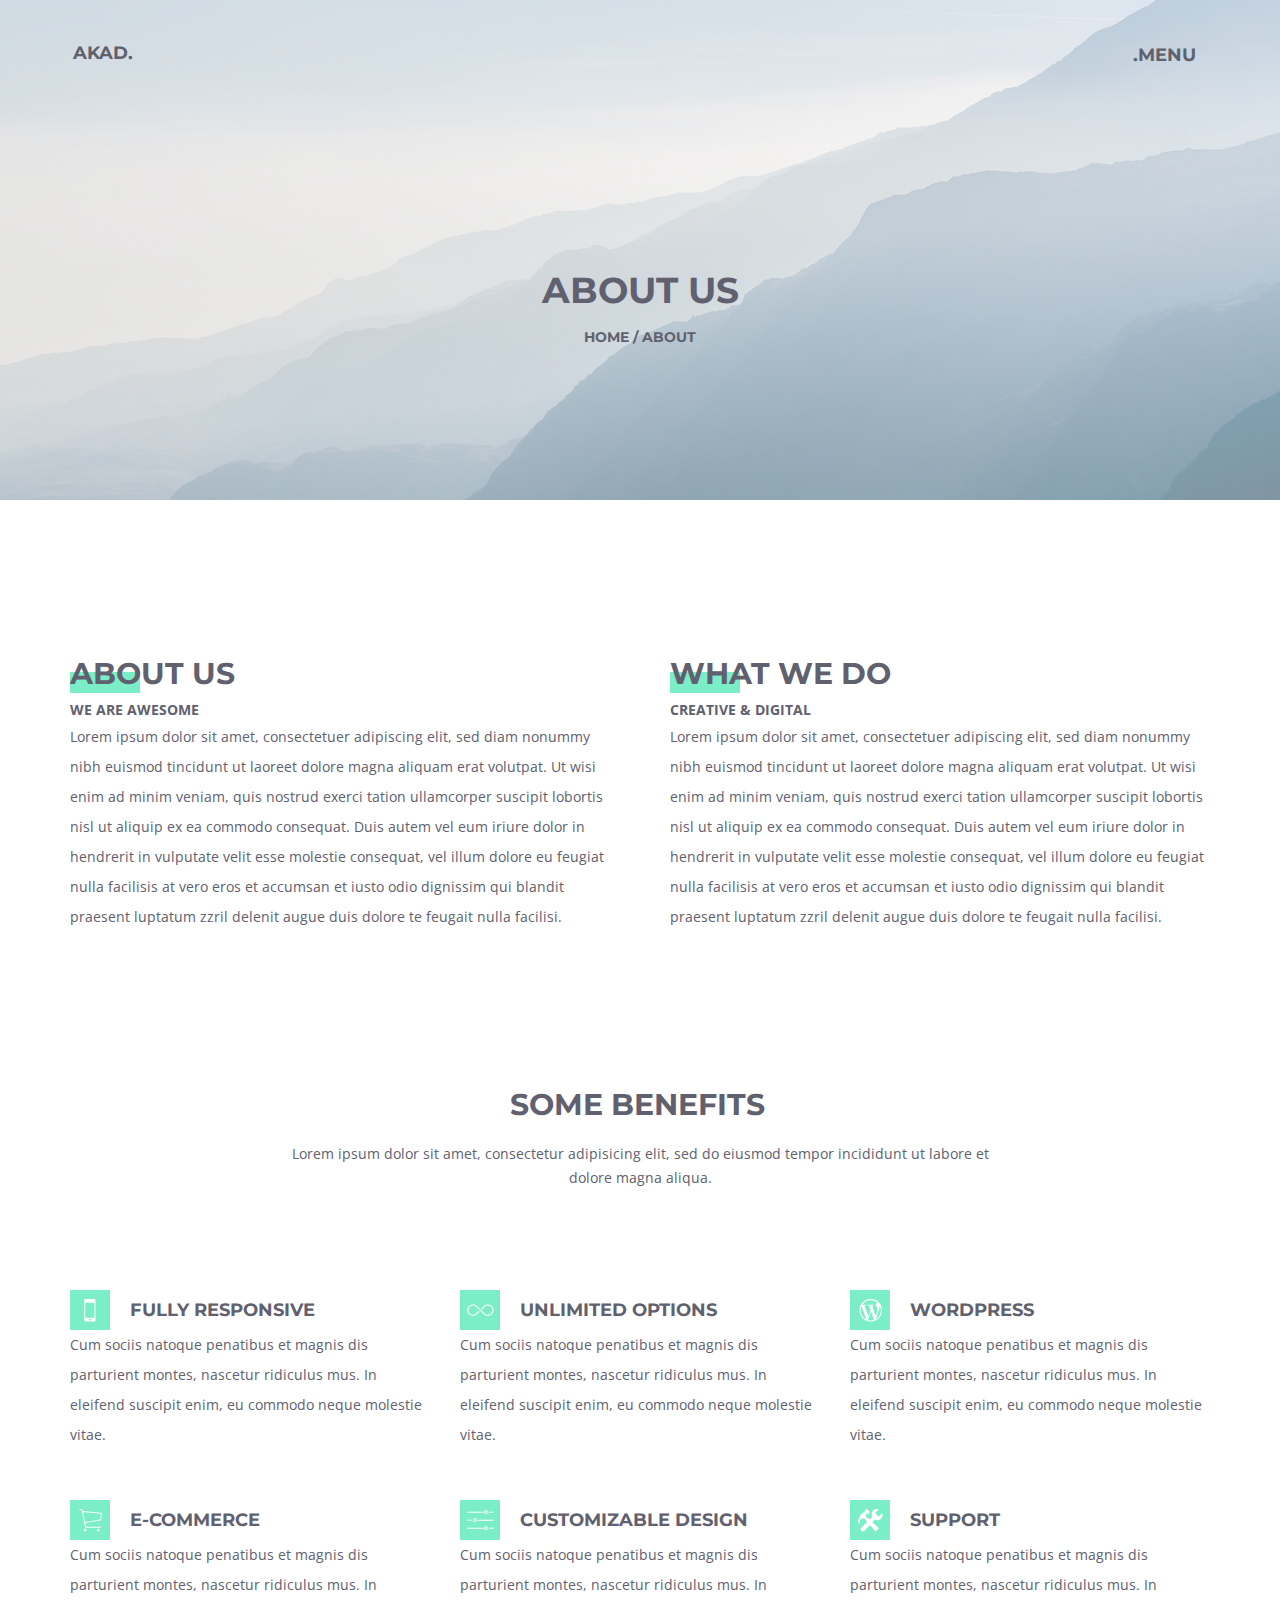
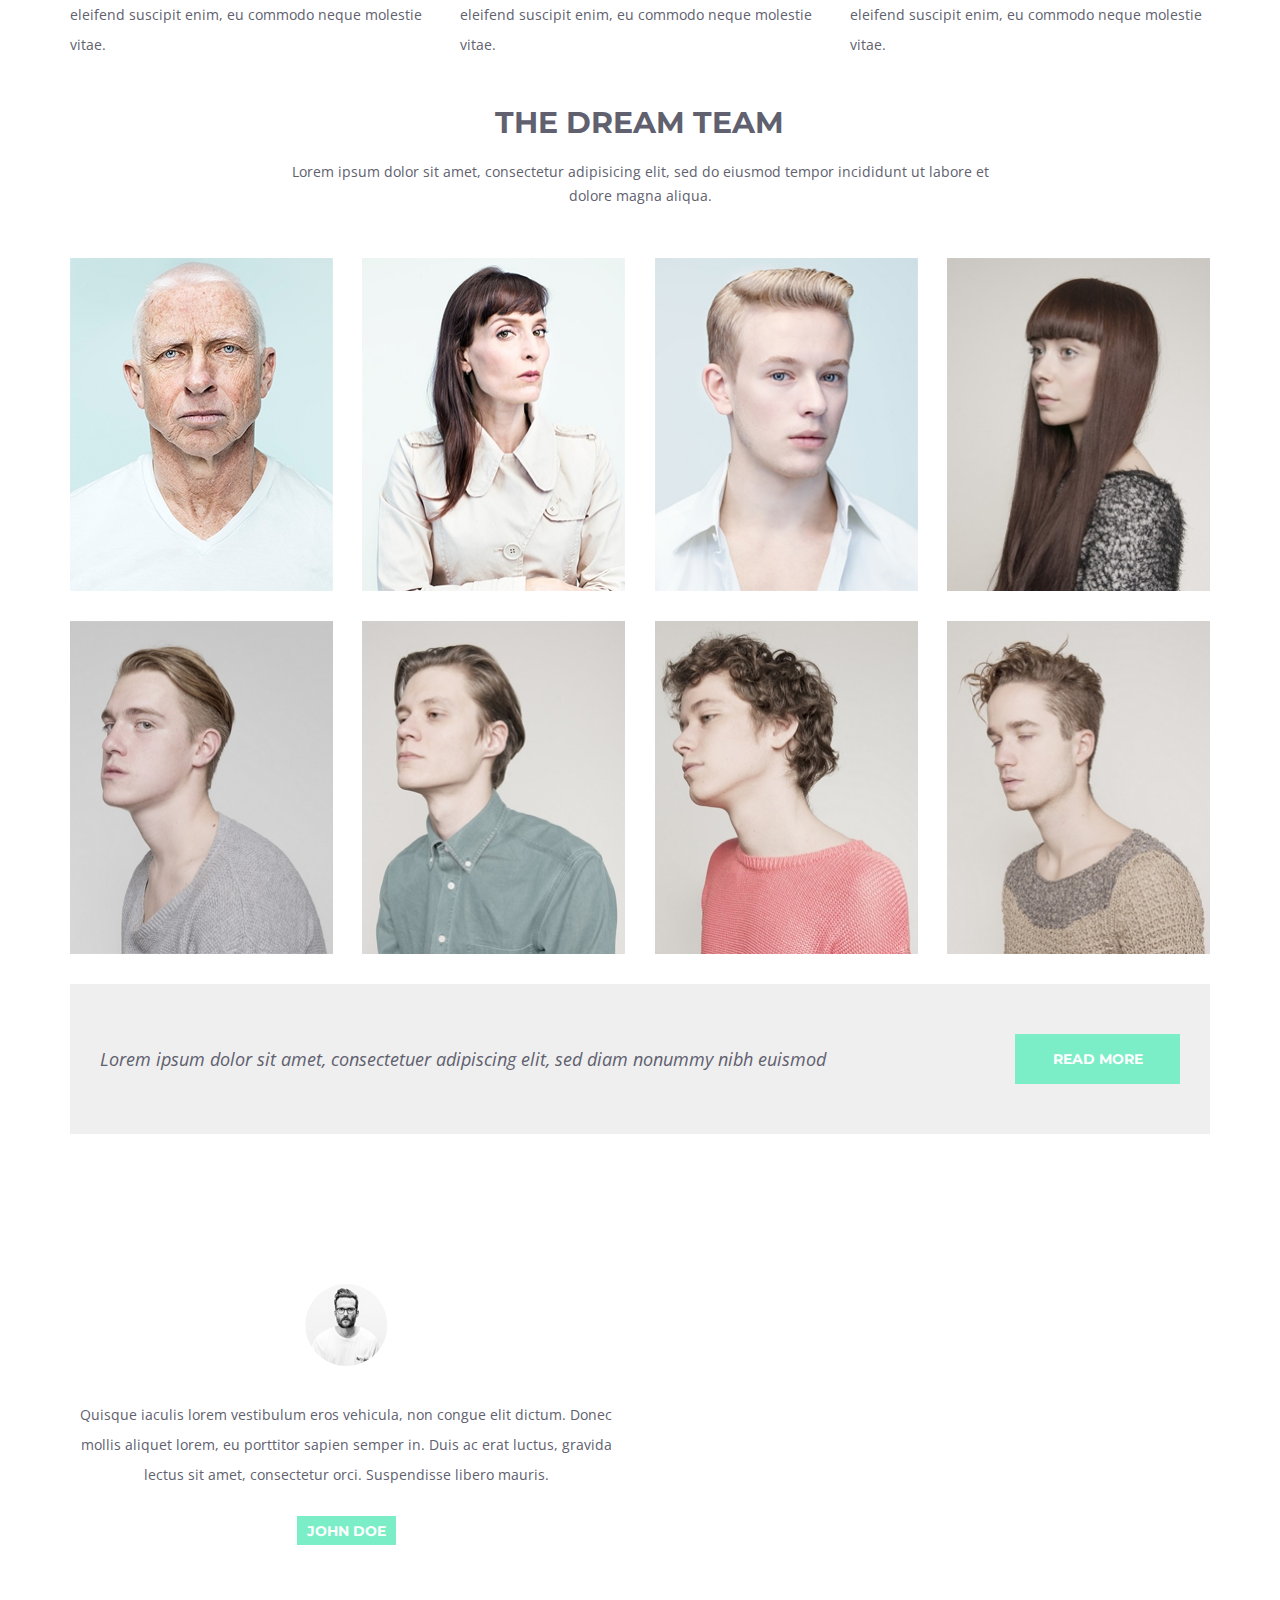
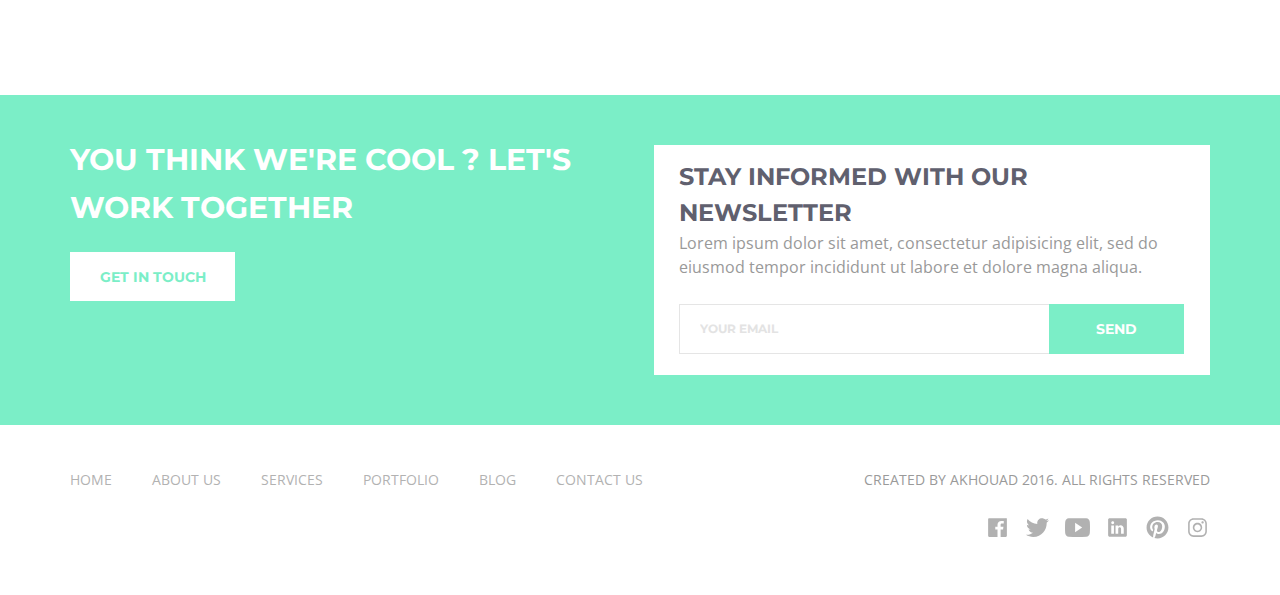
<file: about.html>
<!DOCTYPE html>
<html lang="en">
<head>
    <meta charset="UTF-8">
    <link rel="stylesheet" href="css/animate.css">
    <link rel="stylesheet" href="css/normalize.css">
    <link rel="stylesheet" href="css/about.css">
    <link href="https://fonts.googleapis.com/css?family=Montserrat:400,700&display=swap&subset=cyrillic" rel="stylesheet">
    <link href="https://fonts.googleapis.com/css?family=Open+Sans:400,700&display=swap&subset=cyrillic" rel="stylesheet">
    <meta name="viewport" content="width=device-width", initial-scale="1.0">
    <title>About Us</title>
</head>
<body>
<div class="header">
    <div class="container">
        <div class="menu">
            <p>akad.</p>
            <div class="dropdown">
                <button onclick="myFunction()" class="dropbtn">.Menu</button>
                <div id="myDropdown" class="dropdown-content">
                    <a href="index.html">Home</a>
                    <a href="about.html">About us</a>
                    <a href="services.html">Services</a>
                    <a href="blog.html">Blog</a>
                    <a href="contact.html">Contact</a>
                </div>
            </div>
        </div>
        <h1>about us</h1>
        <p><span><a href="index.html">home</a></span> / <span><a href="about.html">about</a></span></p>
    </div>
</div>
<div class="section_1">
    <div class="container">
        <div class="texts">
            <div class="texts_card">
                <h2>about us</h2>
                <h3>We are awesome</h3>
                <p>Lorem ipsum dolor sit amet, consectetuer adipiscing elit, sed diam nonummy nibh euismod tincidunt ut laoreet dolore magna aliquam erat volutpat. Ut wisi enim ad minim veniam, quis nostrud exerci tation ullamcorper suscipit lobortis nisl ut aliquip ex ea commodo consequat. Duis autem vel eum iriure dolor in hendrerit in vulputate velit esse molestie consequat, vel illum dolore eu feugiat nulla facilisis at vero eros et accumsan et iusto odio dignissim qui blandit praesent luptatum zzril delenit augue duis dolore te feugait nulla facilisi.</p>
            </div>
            <div class="texts_card">
                <h2>What We Do</h2>
                <h3>Creative & Digital</h3>
                <p>Lorem ipsum dolor sit amet, consectetuer adipiscing elit, sed diam nonummy nibh euismod tincidunt ut laoreet dolore magna aliquam erat volutpat. Ut wisi enim ad minim veniam, quis nostrud exerci tation ullamcorper suscipit lobortis nisl ut aliquip ex ea commodo consequat. Duis autem vel eum iriure dolor in hendrerit in vulputate velit esse molestie consequat, vel illum dolore eu feugiat nulla facilisis at vero eros et accumsan et iusto odio dignissim qui blandit praesent luptatum zzril delenit augue duis dolore te feugait nulla facilisi.</p>
            </div>
        </div>
        <div class="benefits">
            <h2>some benefits</h2>
            <p>Lorem ipsum dolor sit amet, consectetur adipisicing elit, sed do eiusmod tempor incididunt ut labore et dolore magna aliqua.</p>
            <div class="benefits_block">
                <div class="benefits_card">
                    <div>
                        <div><img src="img/img_24.webp" alt=""></div>
                        <p>FULLY RESPONSIVE</p>
                    </div>
                    <p>Cum sociis natoque penatibus et magnis dis parturient montes, nascetur ridiculus mus. In eleifend suscipit enim, eu commodo neque molestie vitae.</p>
                </div>
                <div class="benefits_card">
                    <div>
                        <div><img src="img/img_25.webp" alt=""></div>
                        <p>UNLIMITED OPTIONS</p>
                    </div>
                    <p>Cum sociis natoque penatibus et magnis dis parturient montes, nascetur ridiculus mus. In eleifend suscipit enim, eu commodo neque molestie vitae.</p>
                </div>
                <div class="benefits_card">
                    <div>
                        <div><img src="img/img_26.webp" alt=""></div>
                        <p>WORDPRESS</p>
                    </div>
                    <p>Cum sociis natoque penatibus et magnis dis parturient montes, nascetur ridiculus mus. In eleifend suscipit enim, eu commodo neque molestie vitae.</p>
                </div>
                <div class="benefits_card">
                    <div>
                        <div><img src="img/img_27.webp" alt=""></div>
                        <p>e-commerce</p>
                    </div>
                    <p>Cum sociis natoque penatibus et magnis dis parturient montes, nascetur ridiculus mus. In eleifend suscipit enim, eu commodo neque molestie vitae.</p>
                </div>
                <div class="benefits_card">
                    <div>
                        <div><img src="img/img_28.webp" alt=""></div>
                        <p>CUSTOMIZABLE DESIGN</p>
                    </div>
                    <p>Cum sociis natoque penatibus et magnis dis parturient montes, nascetur ridiculus mus. In eleifend suscipit enim, eu commodo neque molestie vitae.</p>
                </div>
                <div class="benefits_card">
                    <div>
                        <div><img src="img/img_29.webp" alt=""></div>
                        <p>SUPPORT</p>
                    </div>
                    <p>Cum sociis natoque penatibus et magnis dis parturient montes, nascetur ridiculus mus. In eleifend suscipit enim, eu commodo neque molestie vitae.</p>
                </div>
            </div>
        </div>
        <div class="dream_team">
            <h2>THE DREAM TEAM</h2>
            <p>Lorem ipsum dolor sit amet, consectetur adipisicing elit, sed do eiusmod tempor incididunt ut labore et dolore magna aliqua.</p>
            <div class="dream_team_gallery">
                <div class="dream_team_gallery_card">
                    <img src="img/img_30.jpg" alt="">
                    <div class="dream_team_gallery_card_text">
                        <p><a href="#" target="_blank">Richard</a></p>
                        <p>ceo / developer</p>
                    </div>
                </div>
                <div class="dream_team_gallery_card">
                    <img src="img/img_31.jpg" alt="">
                    <div class="dream_team_gallery_card_text">
                        <p><a href="#" target="_blank">Paula</a></p>
                        <p>ceo / developer</p>

                    </div>
                </div>
                <div class="dream_team_gallery_card">
                    <img src="img/img_32.jpg" alt="">
                    <div class="dream_team_gallery_card_text">
                        <p><a href="#" target="_blank">Sebastian</a></p>
                        <p>ceo / developer</p>

                    </div>
                </div>
                <div class="dream_team_gallery_card">
                    <img src="img/img_33.jpg" alt="">
                    <div class="dream_team_gallery_card_text">
                        <p><a href="#" target="_blank">Lorel</a></p>
                                                <p>ceo / developer</p>

                    </div>
                </div>
                <div class="dream_team_gallery_card">
                    <img src="img/img_34.jpg" alt="">
                    <div class="dream_team_gallery_card_text">
                        <p><a href="#" target="_blank">Peter</a></p>
                        <p>ceo / developer</p>

                    </div>
                </div>
                <div class="dream_team_gallery_card">
                    <img src="img/img_35.jpg" alt="">
                    <div class="dream_team_gallery_card_text">
                        <p><a href="#" target="_blank">Mikel</a></p>
                        <p>ceo / developer</p>

                    </div>
                </div>
                <div class="dream_team_gallery_card">
                    <img src="img/img_36.jpg" alt="">
                    <div class="dream_team_gallery_card_text">
                        <p><a href="#" target="_blank">John</a></p>
                        <p>ceo / developer</p>

                    </div>
                </div>
                <div class="dream_team_gallery_card">
                    <img src="img/img_37.jpg" alt="">
                    <div class="dream_team_gallery_card_text">
                        <p><a href="#" target="_blank">Chris</a></p>
                        <p>ceo / developer</p>

                    </div>
                </div>
            </div>
        </div>
        <div class="bar">
            <p>Lorem ipsum dolor sit amet, consectetuer adipiscing elit, sed diam nonummy nibh euismod</p>
            <div>
                <p><a href="#">read more</a></p>
            </div>
        </div>
        <div class="clients">
            <div class="testimonials">
                <div><img src="img/img_38.jpg" alt=""></div>
                <p>Quisque iaculis lorem vestibulum eros vehicula, non congue elit dictum. Donec mollis aliquet lorem, eu porttitor sapien semper in. Duis ac erat luctus, gravida lectus sit amet, consectetur orci. Suspendisse libero mauris.</p>
                <div>
                    <p>john doe</p>
                </div>
            </div>
            <div class="clients_block">
                <div class="wow animated fadeInRight delay-1s"><img src="img/img_39.webp" alt=""></div>
                <div class="wow animated fadeInRight delay-1_5s"><img src="img/img_40.webp" alt=""></div>
                <div class="wow animated fadeInRight delay-2s"><img src="img/img_41.webp" alt=""></div>
                <div class="wow animated fadeInRight delay-2_5s"><img src="img/img_42.webp" alt=""></div>
                <div class="wow animated fadeInRight delay-3s"><img src="img/img_43.webp" alt=""></div>
                <div class="wow animated fadeInRight delay-3_5s"><img src="img/img_44.webp" alt=""></div>
            </div>
        </div>
    </div>
</div>
<div class="section_4">
    <div class="container">
        <div>
            <div>
                <p>you think we're cool ? let's work together</p>
                <div>
                    <p><a href="contact.html">get in touch</a></p>
                </div>
            </div>
            <div>
                <p>STAY INFORMED WITH OUR NEWSLETTER</p>
                <p>Lorem ipsum dolor sit amet, consectetur adipisicing elit, sed do eiusmod tempor incididunt ut labore et dolore magna aliqua.</p>
                <div class="form">
                    <form method="post" action='http://fe.it-academy.by/TestForm.php'>
                         <input type="email" name="email" placeholder="Your Email">
                         <input type="submit" value="send" id="send_email">
                    </form>
                    <div>
                        <p><label for="send_email">send</label></p>
                    </div>
                </div>
            </div>

        </div>
    </div>
</div>
<div class="footer">
    <div class="container">
        <div>
            <div class="nav">
                <ul>
                    <li> <a href="index.html">home</a></li>
                    <li> <a href="about.html">about us</a></li>
                    <li> <a href="services.html">services</a></li>
                    <li> <a href="index.html#portfolio">portfolio</a></li>
                    <li> <a href="blog.html">blog</a></li>
                    <li> <a href="contact.html">contact us</a></li>
                </ul>
            </div>
            <p>Created by akhouad 2016. All Rights Reserved</p>
        </div>
        <div class="social">
            <ul>
                <li> <a href="https://www.facebook.com/" target="_blank" > <img src="img/img_17.svg" alt=""> </a> </li>
                <li> <a href="https://twitter.com/" target="_blank"> <img src="img/img_18.svg" alt=""> </a> </li>
                <li> <a href="https://www.youtube.com/" target="_blank"> <img src="img/img_19.svg" alt=""> </a></li>
                <li> <a href="https://www.linkedin.com/" target="_blank"> <img src="img/img_20.svg" alt=""> </a> </li>
                <li> <a href="https://www.pinterest.com/" target="_blank"> <img src="img/img_21.svg" alt=""> </a> </li>
                <li> <a href="https://www.instagram.com/" target="_blank"> <img src="img/img_22.svg" alt=""> </a> </li>
            </ul>
        </div>
    </div>
</div>

<script src="js/wow.min.js"></script>
<script>
    new WOW().init();
</script>
<script>
    function myFunction() {
        document.getElementById("myDropdown").classList.toggle("show");
    }
    window.onclick = function(event) {
        if (!event.target.matches('.dropbtn')) {

            var dropdowns = document.getElementsByClassName("dropdown-content");
            var i;
            for (i = 0; i < dropdowns.length; i++) {
                var openDropdown = dropdowns[i];
                if (openDropdown.classList.contains('show')) {
                    openDropdown.classList.remove('show');
                }
            }
        }
    }
</script>
</body>
</html>
</file>
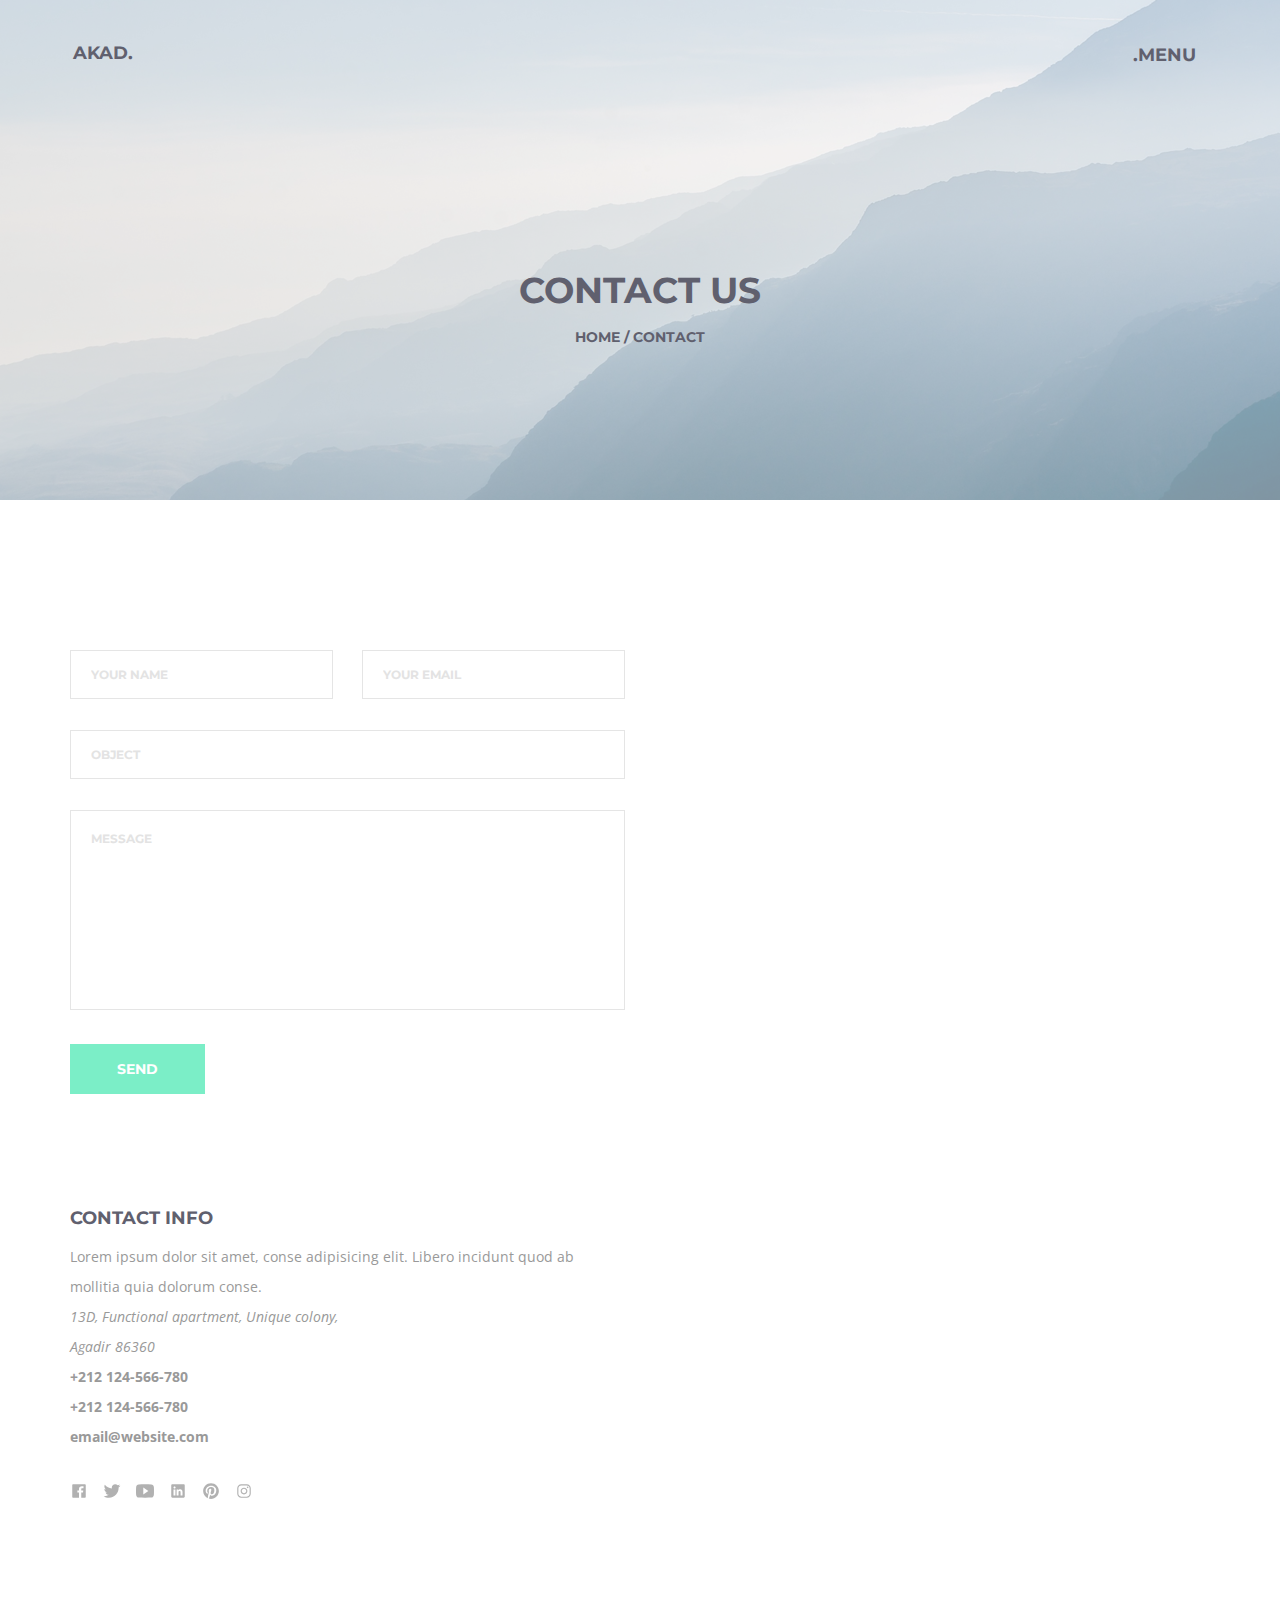
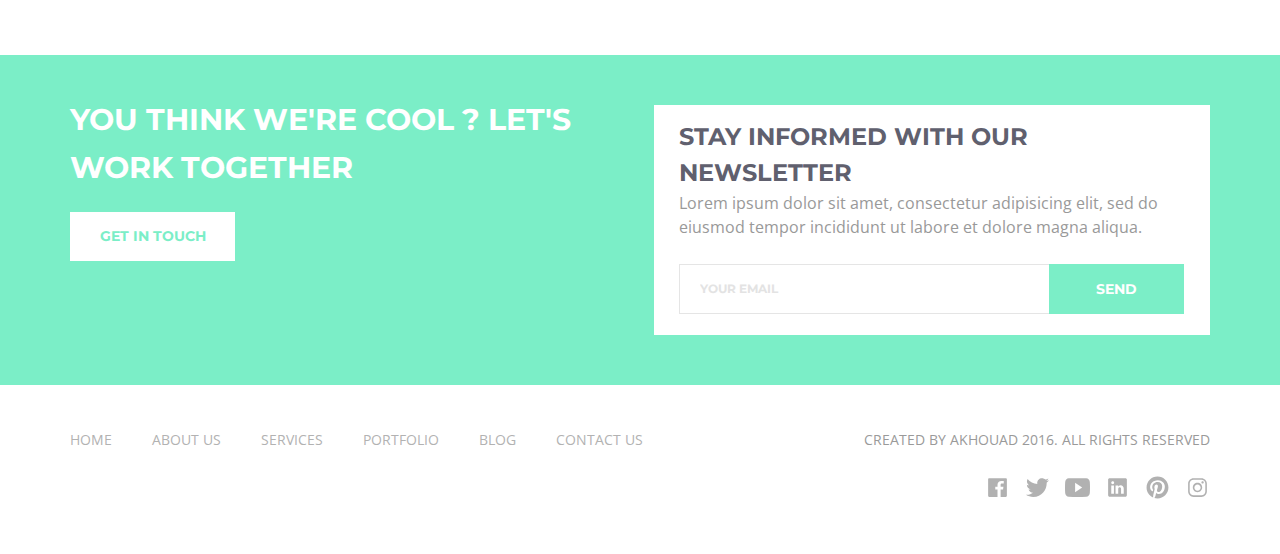
<file: contact.html>
<!DOCTYPE html>
<html lang="en">
<head>
    <meta charset="UTF-8">
    <link rel="stylesheet" href="css/normalize.css">
    <link rel="stylesheet" href="css/contact.css">
    <link href="https://fonts.googleapis.com/css?family=Montserrat:400,700&display=swap&subset=cyrillic" rel="stylesheet">
    <link href="https://fonts.googleapis.com/css?family=Open+Sans:400,700&display=swap&subset=cyrillic" rel="stylesheet">
    <meta name="viewport" content="width=device-width", initial-scale="1.0">
    <title>Contact Us</title>
</head>
<body>
    <div class="header">
        <div class="container">
            <div class="menu">
                <p>akad.</p>
                <div class="dropdown">
                    <button onclick="myFunction()" class="dropbtn">.Menu</button>
                    <div id="myDropdown" class="dropdown-content">
                        <a href="index.html">Home</a>
                        <a href="about.html">About us</a>
                        <a href="services.html">Services</a>
                        <a href="blog.html">Blog</a>
                        <a href="contact.html">Contact</a>
                    </div>
                </div>
            </div>
            <h1>contact us</h1>
            <p><span><a href="index.html">home</a></span> / <span><a href="contact.html">contact</a></span></p>
        </div>
    </div>

<div class="contact">
    <div class="container">
        <div>
            <div>
                <div class="contact_form">
                    <form action='http://fe.it-academy.by/TestForm.php'>
                        <input type="text" name="your_name" placeholder="your name">
                        <input type="email" name="email" placeholder="your email">
                        <input type="text" name="object" placeholder="object">
                        <textarea name="message" id="" cols="30" rows="10" placeholder="message"></textarea>
                        <input type="submit" value="send_contact" id="send_contact" >
                    </form>
                    <div>
                        <p><label for="send_contact">send</label></p>
                    </div>
                </div>
                <div class="contact_info">
                    <h2>contact info</h2>
                    <p>Lorem ipsum dolor sit amet, conse adipisicing elit. Libero incidunt quod ab mollitia quia dolorum conse.</p>
                    <address>
                        13D, Functional apartment, Unique colony, <br>
                        Agadir 86360 <br>
                        <a href="tel:+212 124-566-780">+212 124-566-780</a> <br>
                        <a href="tel:+212 124-566-780">+212 124-566-780</a> <br>
                        <a href="mailto:email@website.com">email@website.com</a>
                    </address>
                    <div class="social">
                        <ul>
                            <li> <a href="https://www.facebook.com/" target="_blank" > <img src="img/img_17.svg" alt=""> </a> </li>
                            <li> <a href="https://twitter.com/" target="_blank"> <img src="img/img_18.svg" alt=""> </a> </li>
                            <li> <a href="https://www.youtube.com" target="_blank"> <img src="img/img_19.svg" alt=""> </a></li>
                            <li> <a href="https://www.linkedin.com/" target="_blank"> <img src="img/img_20.svg" alt=""> </a> </li>
                            <li> <a href="https://www.pinterest.com/" target="_blank"> <img src="img/img_21.svg" alt=""> </a> </li>
                            <li> <a href="https://www.instagram.com/" target="_blank"> <img src="img/img_22.svg" alt=""> </a> </li>
                        </ul>
                    </div>
                </div>
            </div>
            <div class="contact_map">
                <iframe src="https://www.google.com/maps/embed?pb=!1m18!1m12!1m3!1d2350.2723201686417!2d27.520546415957256!3d53.90913664010734!2m3!1f0!2f0!3f0!3m2!1i1024!2i768!4f13.1!3m3!1m2!1s0x46dbc55f35bf3dad%3A0xaabda25bdeeb761f!2z0YPQuy4g0KHQutGA0YvQs9Cw0L3QvtCy0LAgMTQsINCc0LjQvdGB0Lo!5e0!3m2!1sru!2sby!4v1571522413350!5m2!1sru!2sby" width="555" height="840" frameborder="0" style="border:0;" allowfullscreen=""></iframe>
            </div>
        </div>
    </div>
</div>

    <div class="section_4">
        <div class="container">
            <div>
                <div>
                    <p>you think we're cool ? let's work together</p>
                    <div>
                        <p><a href="contact.html">get in touch</a></p>
                    </div>
                </div>
                <div>
                    <p>STAY INFORMED WITH OUR NEWSLETTER</p>
                    <p>Lorem ipsum dolor sit amet, consectetur adipisicing elit, sed do eiusmod tempor incididunt ut labore et dolore magna aliqua.</p>
                    <div class="form">
                        <form method="post" action='http://fe.it-academy.by/TestForm.php'>
                            <input type="email" name="email" placeholder="Your Email">
                            <input type="submit" value="send" id="send_email">
                        </form>
                        <div>
                            <p><label for="send_email">send</label></p>
                        </div>
                    </div>
                </div>
    
            </div>
        </div>
    </div>
    <div class="footer">
        <div class="container">
            <div>
                <div class="nav">
                    <ul>
                         <li> <a href="index.html">home</a></li>
                        <li> <a href="about.html">about us</a></li>
                        <li> <a href="services.html">services</a></li>
                        <li> <a href="index.html#portfolio">portfolio</a></li>
                        <li> <a href="blog.html">blog</a></li>
                        <li> <a href="contact.html">contact us</a></li>
                    </ul>
                </div>
                <p>Created by akhouad 2016. All Rights Reserved</p>
            </div>
            <div class="social">
                <ul>
                    <li> <a href="https://www.facebook.com/" target="_blank" > <img src="img/img_17.svg" alt=""> </a> </li>
                <li> <a href="https://twitter.com/" target="_blank"> <img src="img/img_18.svg" alt=""> </a> </li>
                <li> <a href="https://www.youtube.com/" target="_blank"> <img src="img/img_19.svg" alt=""> </a></li>
                <li> <a href="https://www.linkedin.com/" target="_blank"> <img src="img/img_20.svg" alt=""> </a> </li>
                <li> <a href="https://www.pinterest.com/" target="_blank"> <img src="img/img_21.svg" alt=""> </a> </li>
                <li> <a href="https://www.instagram.com/" target="_blank"> <img src="img/img_22.svg" alt=""> </a> </li>
                </ul>
            </div>
        </div>
    </div>
    <script>
        function myFunction() {
            document.getElementById("myDropdown").classList.toggle("show");
        }
        window.onclick = function(event) {
            if (!event.target.matches('.dropbtn')) {

                var dropdowns = document.getElementsByClassName("dropdown-content");
                var i;
                for (i = 0; i < dropdowns.length; i++) {
                    var openDropdown = dropdowns[i];
                    if (openDropdown.classList.contains('show')) {
                        openDropdown.classList.remove('show');
                    }
                }
            }
        }
    </script>
</body>
</html>
</file>
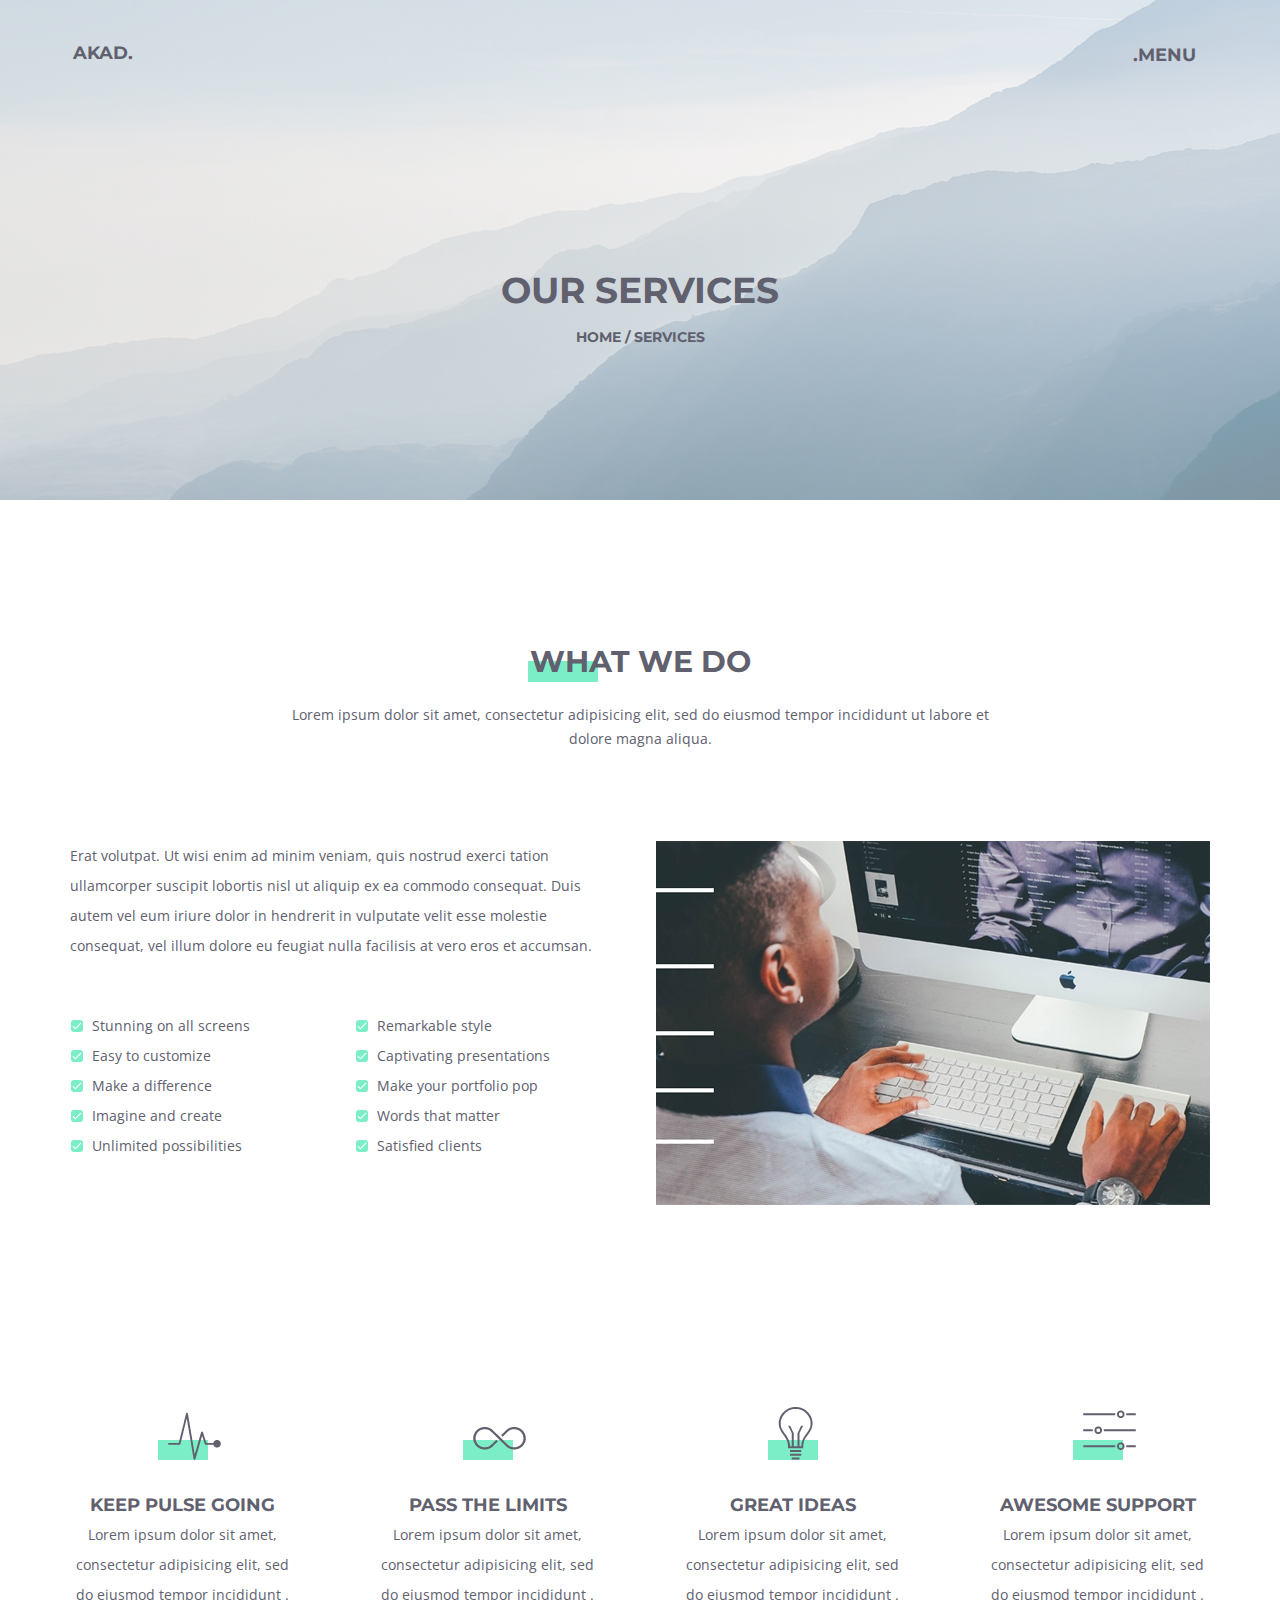
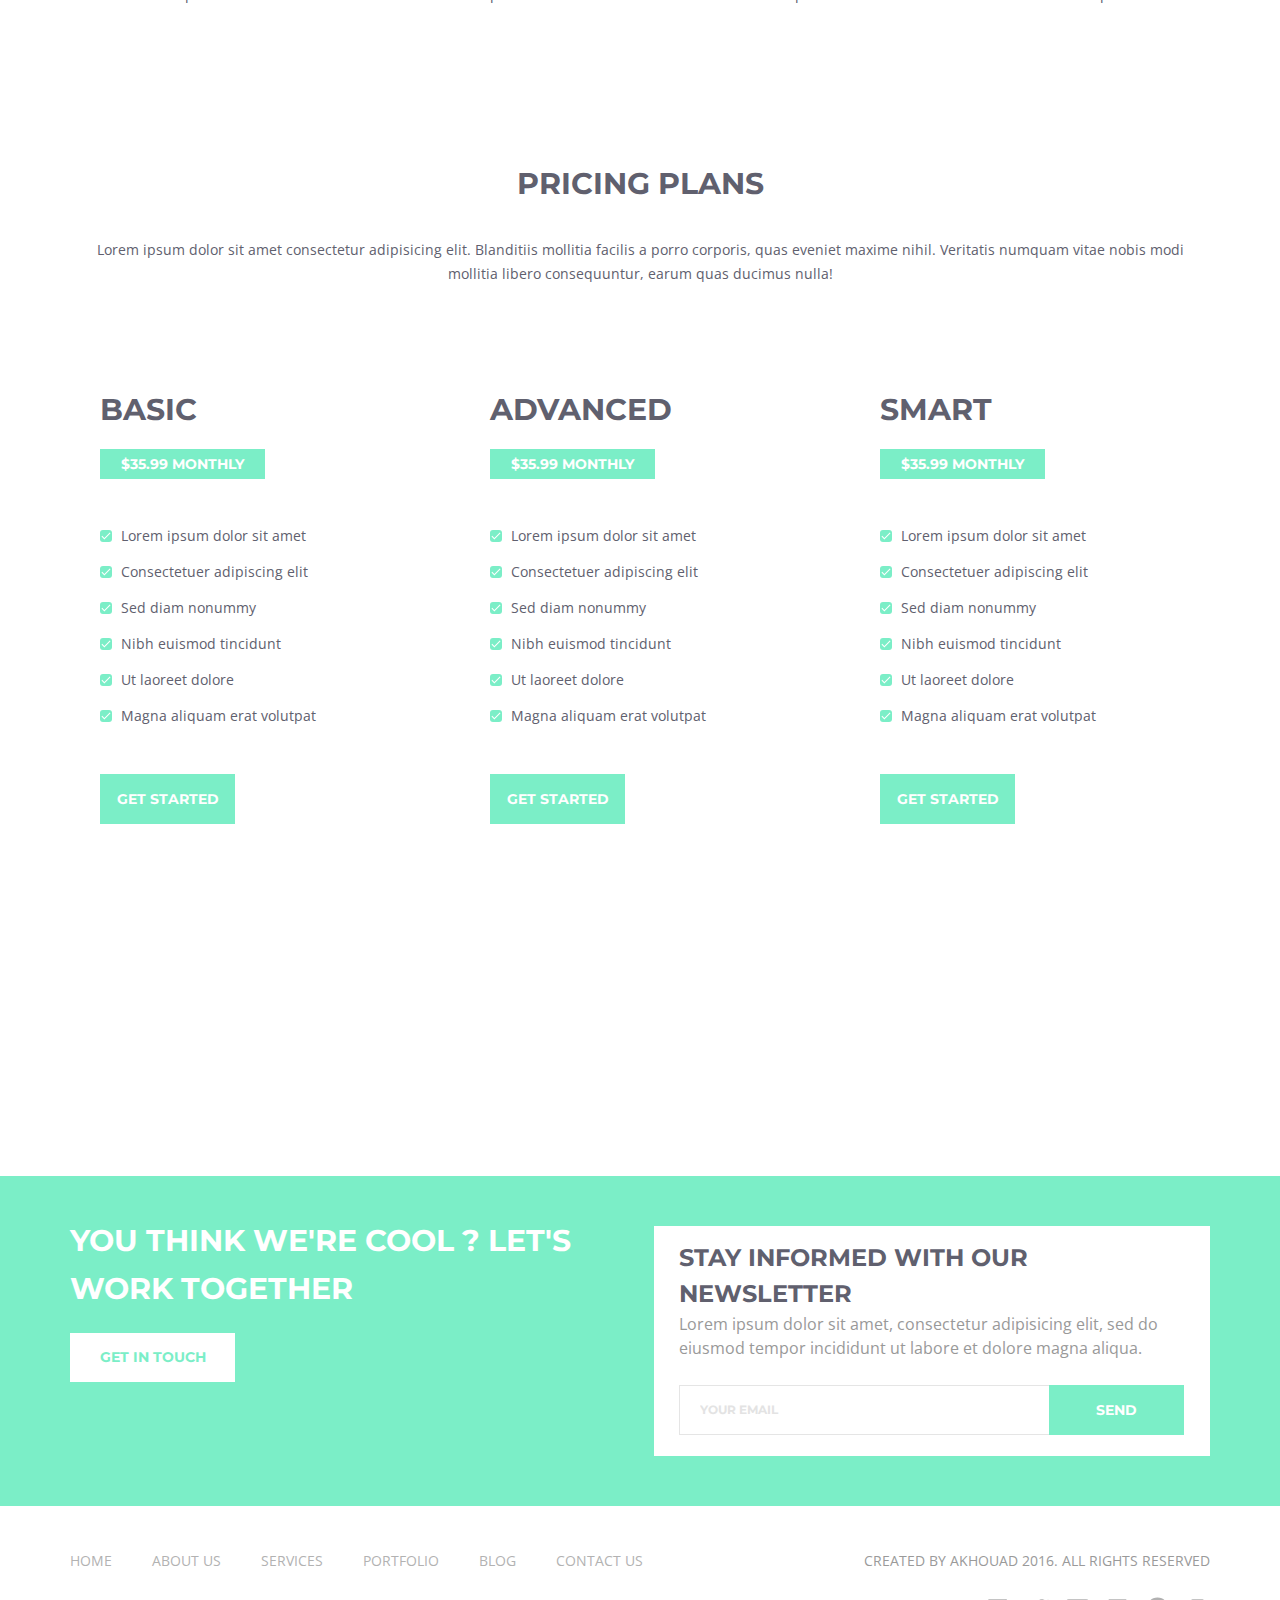
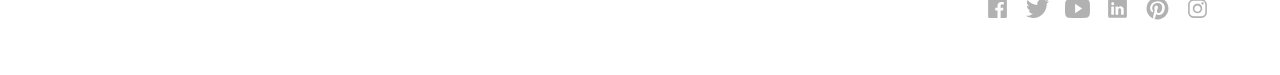
<file: services.html>
<!DOCTYPE html>
<html lang="en">
<head>
    <meta charset="UTF-8">
    <title>Services</title>
    <link rel="stylesheet" href="css/normalize.css">
    <link rel="stylesheet" href="css/services.css">
    <link href="https://fonts.googleapis.com/css?family=Montserrat:400,700&display=swap&subset=cyrillic" rel="stylesheet">
    <link href="https://fonts.googleapis.com/css?family=Open+Sans:400,700&display=swap&subset=cyrillic" rel="stylesheet">
    <meta name="viewport" content="width=device-width", initial-scale="1.0">
</head>
<body>
<div class="header">
    <div class="container">
        <div class="menu">
            <p>akad.</p>
            <div class="dropdown">
                <button onclick="myFunction()" class="dropbtn">.Menu</button>
                <div id="myDropdown" class="dropdown-content">
                    <a href="index.html">Home</a>
                    <a href="about.html">About us</a>
                    <a href="services.html">Services</a>
                    <a href="blog.html">Blog</a>
                    <a href="contact.html">Contact</a>
                </div>
            </div>
        </div>
        <h1>our services</h1>
        <p><span><a href="index.html">home</a></span> / <span><a href="services.html">services</a></span></p>
    </div>
</div>
<div class="what_we_do">
    <div class="container">
        <h2>what we do</h2>
        <p>Lorem ipsum dolor sit amet, consectetur adipisicing elit, sed do eiusmod tempor incididunt ut labore et dolore magna aliqua.</p>
        <div>
            <div>
                <p>Erat volutpat. Ut wisi enim ad minim veniam, quis nostrud exerci tation ullamcorper suscipit lobortis nisl ut aliquip ex ea commodo consequat. Duis autem vel eum iriure dolor in hendrerit in vulputate velit esse molestie consequat, vel illum dolore eu feugiat nulla facilisis at vero eros et accumsan.</p>
                <div>
                    <div>
                        <ul>
                            <li>Stunning on all screens</li>
                            <li>Easy to customize</li>
                            <li>Make a difference</li>
                            <li>Imagine and create</li>
                            <li>Unlimited possibilities</li>
                        </ul>
                    </div>
                    <div>
                        <ul>
                            <li>Remarkable style</li>
                            <li>Captivating presentations</li>
                            <li>Make your portfolio pop</li>
                            <li>Words that matter</li>
                            <li>Satisfied clients</li>
                        </ul>
                    </div>
                </div>
            </div>
            <div><img src="img/img_53.jpg" alt=""></div>
        </div>
        <div>
            <div>
                <div><img src="img/img_55.webp" alt=""></div>
                <p>KEEP PULSE GOING</p>
                <p>Lorem ipsum dolor sit amet, consectetur adipisicing elit, sed do eiusmod tempor incididunt .</p>
            </div>
            <div>
                <div><img src="img/img_56.webp" alt=""></div>
                <p>PASS THE LIMITS</p>
                <p>Lorem ipsum dolor sit amet, consectetur adipisicing elit, sed do eiusmod tempor incididunt .</p>
            </div>
            <div>
                <div><img src="img/img_57.webp" alt=""></div>
                <p>GREAT IDEAS</p>
                <p>Lorem ipsum dolor sit amet, consectetur adipisicing elit, sed do eiusmod tempor incididunt .</p>
            </div>
            <div>
                <div><img src="img/img_58.webp" alt=""></div>
                <p>AWESOME SUPPORT</p>
                <p>Lorem ipsum dolor sit amet, consectetur adipisicing elit, sed do eiusmod tempor incididunt .</p>
            </div>
        </div>
        <div class="plans">
            <h2>pricing plans</h2>
            <p>Lorem ipsum dolor sit amet consectetur adipisicing elit. Blanditiis mollitia facilis a porro corporis, quas eveniet maxime nihil. Veritatis numquam vitae nobis modi mollitia libero consequuntur, earum quas ducimus nulla!</p>
            <div class="plans_cards">
                <div>
                    <p>basic</p>
                    <div>
                        <p>$35.99 Monthly</p>
                    </div>
                    <ul>
                        <li>Lorem ipsum dolor sit amet</li>
                        <li>Consectetuer adipiscing elit</li>
                        <li>Sed diam nonummy</li>
                        <li>Nibh euismod tincidunt</li>
                        <li>Ut laoreet dolore</li>
                        <li>Magna aliquam erat volutpat</li>
                    </ul>
                    <div>
                        <p><a href="#">get started</a></p>
                    </div>
                </div>
                <div>
                    <p>advanced</p>
                    <div>
                        <p>$35.99 Monthly</p>
                    </div>
                    <ul>
                        <li>Lorem ipsum dolor sit amet</li>
                        <li>Consectetuer adipiscing elit</li>
                        <li>Sed diam nonummy</li>
                        <li>Nibh euismod tincidunt</li>
                        <li>Ut laoreet dolore</li>
                        <li>Magna aliquam erat volutpat</li>
                    </ul>
                    <div>
                        <p><a href="#">get started</a></p>
                    </div>
                </div>
                <div>
                    <p>smart</p>
                    <div>
                        <p>$35.99 Monthly</p>
                    </div>
                    <ul>
                        <li>Lorem ipsum dolor sit amet</li>
                        <li>Consectetuer adipiscing elit</li>
                        <li>Sed diam nonummy</li>
                        <li>Nibh euismod tincidunt</li>
                        <li>Ut laoreet dolore</li>
                        <li>Magna aliquam erat volutpat</li>
                    </ul>
                    <div>
                        <p><a href="#">get started</a></p>
                    </div>
                </div>
            </div>
        </div>
    </div>
</div>




<div class="section_4">
    <div class="container">
        <div>
            <div>
                <p>you think we're cool ? let's work together</p>
                <div>
                    <p><a href="contact.html">get in touch</a></p>
                </div>
            </div>
            <div>
                <p>STAY INFORMED WITH OUR NEWSLETTER</p>
                <p>Lorem ipsum dolor sit amet, consectetur adipisicing elit, sed do eiusmod tempor incididunt ut labore et dolore magna aliqua.</p>
                <div class="form">
                    <form method="post" action='http://fe.it-academy.by/TestForm.php'>
                        <input type="email" name="email" placeholder="Your Email">
                        <input type="submit" value="send" id="send_email">
                    </form>
                    <div>
                        <p><label for="send_email">send</label></p>
                    </div>
                </div>
            </div>
        </div>
    </div>
</div>
<div class="footer">
    <div class="container">
        <div>
            <div class="nav">
                <ul>
                    <li> <a href="index.html">home</a></li>
                    <li> <a href="about.html">about us</a></li>
                    <li> <a href="services.html">services</a></li>
                    <li> <a href="index.html#portfolio">portfolio</a></li>
                    <li> <a href="blog.html">blog</a></li>
                    <li> <a href="contact.html">contact us</a></li>
                </ul>
            </div>
            <p>Created by akhouad 2016. All Rights Reserved</p>
        </div>
        <div class="social">
            <ul>
                <li> <a href="https://www.facebook.com/" target="_blank" > <img src="img/img_17.svg" alt=""> </a> </li>
                <li> <a href="https://twitter.com/" target="_blank"> <img src="img/img_18.svg" alt=""> </a> </li>
                <li> <a href="https://www.youtube.com/" target="_blank"> <img src="img/img_19.svg" alt=""> </a></li>
                <li> <a href="https://www.linkedin.com/" target="_blank"> <img src="img/img_20.svg" alt=""> </a> </li>
                <li> <a href="https://www.pinterest.com/" target="_blank"> <img src="img/img_21.svg" alt=""> </a> </li>
                <li> <a href="https://www.instagram.com/" target="_blank"> <img src="img/img_22.svg" alt=""> </a> </li>
            </ul>
        </div>
    </div>
</div>
<script>
    function myFunction() {
        document.getElementById("myDropdown").classList.toggle("show");
    }
    window.onclick = function(event) {
        if (!event.target.matches('.dropbtn')) {

            var dropdowns = document.getElementsByClassName("dropdown-content");
            var i;
            for (i = 0; i < dropdowns.length; i++) {
                var openDropdown = dropdowns[i];
                if (openDropdown.classList.contains('show')) {
                    openDropdown.classList.remove('show');
                }
            }
        }
    }
</script>
</body>
</html>
</file>
<file: css/about.css>
@import url("repeat.css");
.section_1 .container .texts {
  margin-top: 150px;
  display: -webkit-box;
  display: -ms-flexbox;
  display: flex;
  -webkit-box-orient: horizontal;
  -webkit-box-direction: normal;
  -ms-flex-direction: row;
  flex-direction: row;
  -webkit-box-pack: justify;
  -ms-flex-pack: justify;
  justify-content: space-between;
}

.section_1 .container .texts .texts_card {
  width: 540px;
}

.section_1 .container .texts .texts_card h2 {
  position: relative;
  color: #60606e;
  font-family: Montserrat, sans-serif;
  font-size: 30px;
  font-weight: 700;
  line-height: 48px;
  text-transform: uppercase;
}

.section_1 .container .texts .texts_card h2::before {
  content: "";
  width: 70px;
  height: 21px;
  background-color: #7beec7;
  position: absolute;
  left: 0;
  bottom: 5px;
  z-index: -1;
}

.section_1 .container .texts .texts_card h3 {
  color: #60606e;
  font-family: "Open Sans", sans-serif;
  font-size: 14px;
  font-weight: 700;
  line-height: 24px;
  text-transform: uppercase;
}

.section_1 .container .texts .texts_card p {
  color: #60606e;
  font-family: "Open Sans", sans-serif;
  font-size: 14px;
  font-weight: 400;
  line-height: 30px;
}

.section_1 .container .benefits {
  margin-top: 160px;
}

.section_1 .container .benefits h2 {
  width: 260px;
  margin: 0 auto;
  color: #60606e;
  font-family: Montserrat, sans-serif;
  font-size: 30px;
  font-weight: 700;
  line-height: 25px;
  text-transform: uppercase;
}

.section_1 .container .benefits > p {
  width: 720px;
  text-align: center;
  margin: 25px auto 0 auto;
  color: #60606e;
  font-family: "Open Sans", sans-serif;
  font-size: 14px;
  font-weight: 400;
  line-height: 24px;
}

.section_1 .container .benefits .benefits_block {
  margin-top: 100px;
  display: -webkit-box;
  display: -ms-flexbox;
  display: flex;
  -webkit-box-pack: justify;
  -ms-flex-pack: justify;
  justify-content: space-between;
  -ms-flex-wrap: wrap;
  flex-wrap: wrap;
  -webkit-box-orient: horizontal;
  -webkit-box-direction: normal;
  -ms-flex-direction: row;
  flex-direction: row;
}

.section_1 .container .benefits .benefits_block .benefits_card {
  width: 360px;
  margin-bottom: 50px;
}

.section_1 .container .benefits .benefits_block .benefits_card > div {
  display: -webkit-box;
  display: -ms-flexbox;
  display: flex;
  -webkit-box-orient: horizontal;
  -webkit-box-direction: normal;
  -ms-flex-direction: row;
  flex-direction: row;
  -webkit-box-align: center;
  -ms-flex-align: center;
  align-items: center;
}

.section_1 .container .benefits .benefits_block .benefits_card > div > div {
  margin-right: 20px;
  width: 40px;
  height: 40px;
  background-color: #7beec7;
  display: -webkit-box;
  display: -ms-flexbox;
  display: flex;
  -webkit-box-pack: center;
  -ms-flex-pack: center;
  justify-content: center;
  -webkit-box-align: center;
  -ms-flex-align: center;
  align-items: center;
}

.section_1 .container .benefits .benefits_block .benefits_card > div > p {
  color: #60606e;
  font-family: Montserrat, sans-serif;
  font-size: 18px;
  font-weight: 700;
  line-height: 15px;
  text-transform: uppercase;
}

.section_1 .container .benefits .benefits_block .benefits_card > p {
  margin-top: 0;
  margin-bottom: 0;
  color: #60606e;
  font-family: "Open Sans", sans-serif;
  font-size: 14px;
  font-weight: 400;
  line-height: 30px;
}

.section_1 .container .dream_team h2 {
  width: 290px;
  margin: 0 auto;
  color: #60606e;
  font-family: Montserrat, sans-serif;
  font-size: 30px;
  font-weight: 700;
  line-height: 25px;
  text-transform: uppercase;
}

.section_1 .container .dream_team > p {
  width: 720px;
  text-align: center;
  margin: 25px auto 0 auto;
  color: #60606e;
  font-family: "Open Sans", sans-serif;
  font-size: 14px;
  font-weight: 400;
  line-height: 24px;
}

.section_1 .container .dream_team .dream_team_gallery {
  display: -webkit-box;
  display: -ms-flexbox;
  display: flex;
  margin-top: 50px;
  -webkit-box-orient: horizontal;
  -webkit-box-direction: normal;
  -ms-flex-direction: row;
  flex-direction: row;
  -ms-flex-wrap: wrap;
  flex-wrap: wrap;
  -webkit-box-pack: justify;
  -ms-flex-pack: justify;
  justify-content: space-between;
}

.section_1 .container .dream_team .dream_team_gallery .dream_team_gallery_card {
  margin-bottom: 30px;
  position: relative;
  -webkit-box-sizing: border-box;
          box-sizing: border-box;
}

.section_1 .container .dream_team .dream_team_gallery .dream_team_gallery_card img {
  display: block;
  width: 263px;
  height: 333px;
}

.section_1 .container .dream_team .dream_team_gallery .dream_team_gallery_card_text {
  background-color: black;
  -webkit-transition: all 0.4s ease-in-out 0s;
  transition: all 0.4s ease-in-out 0s;
  opacity: 0;
  color: white;
  cursor: pointer;
  font-family: Montserrat, sans-serif;
  font-size: 20px;
  position: absolute;
  top: 0px;
  width: 263px;
  height: 333px;
  -webkit-box-sizing: border-box;
          box-sizing: border-box;
  text-align: center;
}

.section_1 .container .dream_team .dream_team_gallery .dream_team_gallery_card_text:hover {
  opacity: .5;
}

.section_1 .container .dream_team .dream_team_gallery .dream_team_gallery_card_text p:first-of-type {
  display: block;
  font-weight: 700;
  text-align: center;
  padding-top: 250px;
}

.section_1 .container .dream_team .dream_team_gallery .dream_team_gallery_card_text p:last-of-type {
  background-color: #7beec7;
  display: inline-block;
  padding: 2px 5px;
  text-transform: uppercase;
  font-size: 15px;
  color: black;
  font-weight: 700;
}

.section_1 .container .dream_team .dream_team_gallery .dream_team_gallery_card_text p a {
  color: white;
  padding: 241px 80px 50px 80px;
}

.section_1 .container .bar {
  height: 150px;
  background-color: #efeff0;
  display: -webkit-box;
  display: -ms-flexbox;
  display: flex;
  -webkit-box-orient: horizontal;
  -webkit-box-direction: normal;
  -ms-flex-direction: row;
  flex-direction: row;
  -webkit-box-pack: justify;
  -ms-flex-pack: justify;
  justify-content: space-between;
  -webkit-box-align: center;
  -ms-flex-align: center;
  align-items: center;
}

.section_1 .container .bar > p {
  margin-left: 30px;
  margin-top: 0;
  margin-bottom: 0;
  color: #60606e;
  font-family: "Open Sans",sans-serif;
  font-size: 18px;
  font-style: italic;
  line-height: 14px;
}

.section_1 .container .bar > div {
  margin-right: 30px;
  width: 165px;
  height: 50px;
  background-color: #7beec7;
  display: -webkit-box;
  display: -ms-flexbox;
  display: flex;
  -webkit-box-align: center;
  -ms-flex-align: center;
  align-items: center;
  -webkit-box-pack: center;
  -ms-flex-pack: center;
  justify-content: center;
}

.section_1 .container .bar > div p {
  color: #ffffff;
  font-family: Montserrat,sans-serif;
  font-size: 14px;
  font-weight: 700;
  line-height: 10px;
  text-transform: uppercase;
  margin: 0;
}

.section_1 .container .bar > div p a {
  text-decoration: none;
  color: #ffffff;
}

.section_1 .container .bar > div p a:hover {
  color: #4d4d4d;
}

.section_1 .container .clients {
  margin-top: 150px;
  display: -webkit-box;
  display: -ms-flexbox;
  display: flex;
  -webkit-box-orient: horizontal;
  -webkit-box-direction: normal;
  -ms-flex-direction: row;
  flex-direction: row;
  -webkit-box-pack: justify;
  -ms-flex-pack: justify;
  justify-content: space-between;
}

.section_1 .container .clients .testimonials {
  text-align: center;
}

.section_1 .container .clients .testimonials > p {
  margin-top: 30px;
  width: 552px;
  color: #60606e;
  font-family: "Open Sans", sans-serif;
  font-size: 14px;
  font-weight: 400;
  line-height: 30px;
}

.section_1 .container .clients .testimonials > div:last-of-type {
  width: 99px;
  height: 29px;
  background-color: #7beec7;
  margin: 26px auto 0 auto;
}

.section_1 .container .clients .testimonials > div:last-of-type p {
  color: #ffffff;
  font-family: Montserrat, sans-serif;
  font-size: 14px;
  font-weight: 700;
  line-height: 30px;
  text-transform: uppercase;
}

.section_1 .container .clients .clients_block {
  height: 230px;
  width: 555px;
  display: -webkit-box;
  display: -ms-flexbox;
  display: flex;
  -webkit-box-orient: horizontal;
  -webkit-box-direction: normal;
  -ms-flex-direction: row;
  flex-direction: row;
  -ms-flex-wrap: wrap;
  flex-wrap: wrap;
  -webkit-box-pack: justify;
  -ms-flex-pack: justify;
  justify-content: space-between;
  -ms-flex-line-pack: justify;
  align-content: space-between;
}

.section_1 .container .clients .clients_block div {
  width: 165px;
  height: 100px;
  border: 1px solid rgba(0, 0, 0, 0.15);
  display: -webkit-box;
  display: -ms-flexbox;
  display: flex;
  -webkit-box-pack: center;
  -ms-flex-pack: center;
  justify-content: center;
  -webkit-box-align: center;
  -ms-flex-align: center;
  align-items: center;
}

@media (max-width: 1200px) {
  .container {
    width: 993px;
  }
  .header .container > .menu {
    margin: 0 30px;
  }
  .section_1 .container .texts {
    -webkit-box-pack: space-evenly;
        -ms-flex-pack: space-evenly;
            justify-content: space-evenly;
  }
  .section_1 .container .texts .texts_card {
    width: 435px;
  }
  .section_1 .container .benefits .benefits_block {
    -webkit-box-pack: space-evenly;
        -ms-flex-pack: space-evenly;
            justify-content: space-evenly;
  }
  .section_1 .container .dream_team .dream_team_gallery {
    -webkit-box-pack: space-evenly;
        -ms-flex-pack: space-evenly;
            justify-content: space-evenly;
  }
  .section_1 .container .clients {
    -webkit-box-align: center;
        -ms-flex-align: center;
            align-items: center;
    -webkit-box-orient: vertical;
    -webkit-box-direction: normal;
        -ms-flex-direction: column;
            flex-direction: column;
  }
  .section_1 .container .clients .clients_block {
    margin-top: 100px;
  }
}

@media (max-width: 992px) {
  .container {
    width: 757px;
  }
  .header .container > .menu {
    margin: 0 30px;
  }
  .section_1 .container .texts {
    -webkit-box-pack: space-evenly;
        -ms-flex-pack: space-evenly;
            justify-content: space-evenly;
    -webkit-box-orient: vertical;
    -webkit-box-direction: normal;
        -ms-flex-direction: column;
            flex-direction: column;
    -webkit-box-align: center;
        -ms-flex-align: center;
            align-items: center;
    margin-top: 100px;
  }
  .section_1 .container .texts .texts_card {
    width: 540px;
    margin-top: 50px;
  }
  .section_1 .container .benefits .benefits_block {
    -webkit-box-pack: space-evenly;
        -ms-flex-pack: space-evenly;
            justify-content: space-evenly;
  }
  .section_1 .container .dream_team .dream_team_gallery {
    -webkit-box-pack: space-evenly;
        -ms-flex-pack: space-evenly;
            justify-content: space-evenly;
  }
  .section_1 .container .clients {
    -webkit-box-align: center;
        -ms-flex-align: center;
            align-items: center;
    -webkit-box-orient: vertical;
    -webkit-box-direction: normal;
        -ms-flex-direction: column;
            flex-direction: column;
  }
  .section_1 .container .clients .clients_block {
    margin-top: 100px;
  }
  .section_1 .container .benefits .benefits_block .benefits_card {
    width: 277px;
  }
  .section_1 .container .bar > p {
    line-height: 30px;
  }
}

@media (max-width: 756px) {
  .container {
    width: 577px;
  }
  .section_1 .container .benefits > p {
    width: 516px;
  }
  .section_1 .container .texts .texts_card {
    width: 516px;
  }
  .section_1 .container .benefits {
    margin-top: 100px;
  }
  .section_1 .container .benefits .benefits_block .benefits_card {
    width: 360px;
  }
  .section_1 .container .benefits .benefits_block .benefits_card > div {
    -webkit-box-pack: center;
        -ms-flex-pack: center;
            justify-content: center;
  }
  .section_1 .container .benefits .benefits_block .benefits_card > p {
    text-align: center;
  }
  .section_1 .container .dream_team > p {
    width: 516px;
  }
  .section_1 .container .clients .testimonials > p {
    width: 516px;
  }
  .section_1 .container .clients .clients_block {
    height: 211px;
    width: 516px;
  }
}

@media (max-width: 576px) {
  .container {
    width: 481px;
  }
  .section_1 .container .texts .texts_card {
    width: 420px;
    text-align: center;
  }
  .section_1 .container .texts .texts_card h2::before {
    content: "";
    display: none;
  }
  .section_1 .container .benefits > p {
    width: 420px;
  }
  .section_1 .container .dream_team > p {
    width: 420px;
  }
  .section_1 .container .bar {
    -webkit-box-pack: space-evenly;
        -ms-flex-pack: space-evenly;
            justify-content: space-evenly;
    -webkit-box-orient: vertical;
    -webkit-box-direction: normal;
        -ms-flex-direction: column;
            flex-direction: column;
  }
  .section_1 .container .bar > p {
    line-height: 30px;
    text-align: center;
    margin-left: 0;
  }
  .section_1 .container .bar > div {
    margin-right: 0;
  }
  .section_1 .container .clients {
    margin-top: 100px;
  }
  .section_1 .container .clients .testimonials > p {
    width: 420px;
  }
  .section_1 .container .clients .clients_block {
    height: 350px;
    width: 420px;
    -webkit-box-pack: space-evenly;
        -ms-flex-pack: space-evenly;
            justify-content: space-evenly;
  }
}
/*# sourceMappingURL=about.css.map */
</file>
<file: css/contact.css>
@import url("repeat.css");
.contact {
  margin-top: 150px;
}

.contact .container > div {
  display: -webkit-box;
  display: -ms-flexbox;
  display: flex;
  -webkit-box-orient: horizontal;
  -webkit-box-direction: normal;
  -ms-flex-direction: row;
  flex-direction: row;
  -ms-flex-wrap: nowrap;
  flex-wrap: nowrap;
  -webkit-box-pack: justify;
  -ms-flex-pack: justify;
  justify-content: space-between;
}

.contact .container > div > div:first-of-type {
  width: 555px;
}

.contact .container > div > div:first-of-type .contact_form > form input:first-of-type {
  height: 49px;
  width: 263px;
  padding-left: 20px;
  border: 1px solid rgba(0, 0, 0, 0.1);
  background-color: #ffffff;
  font-family: Montserrat, sans-serif;
  font-size: 12px;
  font-weight: 700;
  line-height: 48px;
  text-transform: uppercase;
  -webkit-box-sizing: border-box;
  box-sizing: border-box;
  float: left;
}

.contact .container > div > div:first-of-type .contact_form > form input:first-of-type::-webkit-input-placeholder {
  color: #e3e3e3;
}

.contact .container > div > div:first-of-type .contact_form > form input:first-of-type:-ms-input-placeholder {
  color: #e3e3e3;
}

.contact .container > div > div:first-of-type .contact_form > form input:first-of-type::-ms-input-placeholder {
  color: #e3e3e3;
}

.contact .container > div > div:first-of-type .contact_form > form input:first-of-type::placeholder {
  color: #e3e3e3;
}

.contact .container > div > div:first-of-type .contact_form > form input:nth-of-type(2) {
  height: 49px;
  width: 263px;
  padding-left: 20px;
  border: 1px solid rgba(0, 0, 0, 0.1);
  background-color: #ffffff;
  font-family: Montserrat, sans-serif;
  font-size: 12px;
  font-weight: 700;
  line-height: 48px;
  text-transform: uppercase;
  -webkit-box-sizing: border-box;
  box-sizing: border-box;
  float: right;
}

.contact .container > div > div:first-of-type .contact_form > form input:nth-of-type(2)::-webkit-input-placeholder {
  color: #e3e3e3;
}

.contact .container > div > div:first-of-type .contact_form > form input:nth-of-type(2):-ms-input-placeholder {
  color: #e3e3e3;
}

.contact .container > div > div:first-of-type .contact_form > form input:nth-of-type(2)::-ms-input-placeholder {
  color: #e3e3e3;
}

.contact .container > div > div:first-of-type .contact_form > form input:nth-of-type(2)::placeholder {
  color: #e3e3e3;
}

.contact .container > div > div:first-of-type .contact_form > form input:nth-of-type(3) {
  height: 49px;
  width: 555px;
  padding-left: 20px;
  border: 1px solid rgba(0, 0, 0, 0.1);
  background-color: #ffffff;
  font-family: Montserrat, sans-serif;
  font-size: 12px;
  font-weight: 700;
  line-height: 48px;
  text-transform: uppercase;
  -webkit-box-sizing: border-box;
  box-sizing: border-box;
  margin-top: 31px;
}

.contact .container > div > div:first-of-type .contact_form > form input:nth-of-type(3)::-webkit-input-placeholder {
  color: #e3e3e3;
}

.contact .container > div > div:first-of-type .contact_form > form input:nth-of-type(3):-ms-input-placeholder {
  color: #e3e3e3;
}

.contact .container > div > div:first-of-type .contact_form > form input:nth-of-type(3)::-ms-input-placeholder {
  color: #e3e3e3;
}

.contact .container > div > div:first-of-type .contact_form > form input:nth-of-type(3)::placeholder {
  color: #e3e3e3;
}

.contact .container > div > div:first-of-type .contact_form > form textarea {
  height: 200px;
  width: 555px;
  padding-left: 20px;
  border: 1px solid rgba(0, 0, 0, 0.1);
  background-color: #ffffff;
  font-family: Montserrat, sans-serif;
  font-size: 12px;
  font-weight: 700;
  text-transform: uppercase;
  margin-top: 31px;
  -webkit-box-sizing: border-box;
  box-sizing: border-box;
  padding-top: 21px;
  resize: none;
}

.contact .container > div > div:first-of-type .contact_form > form textarea::-webkit-input-placeholder {
  color: #e3e3e3;
}

.contact .container > div > div:first-of-type .contact_form > form textarea:-ms-input-placeholder {
  color: #e3e3e3;
}

.contact .container > div > div:first-of-type .contact_form > form textarea::-ms-input-placeholder {
  color: #e3e3e3;
}

.contact .container > div > div:first-of-type .contact_form > form textarea::placeholder {
  color: #e3e3e3;
}

.contact .container > div > div:first-of-type .contact_form > form input:last-of-type {
  display: none;
}

.contact .container > div > div:first-of-type .contact_form > form textarea:hover {
  border: 1px solid rgba(0, 0, 0, 0.1);
  border-color: #7beec7;
}

.contact .container > div > div:first-of-type .contact_form > form input:hover {
  border: 1px solid rgba(0, 0, 0, 0.1);
  border-color: #7beec7;
}

.contact .container > div > div:first-of-type .contact_form > div {
  width: 135px;
  height: 50px;
  background-color: #7beec7;
  display: inline-block;
  margin-top: 30px;
}

.contact .container > div > div:first-of-type .contact_form > div p {
  text-align: center;
  color: #ffffff;
  font-family: Montserrat, sans-serif;
  font-size: 14px;
  font-weight: 700;
  line-height: 50px;
  text-transform: uppercase;
}

.contact .container > div > div:first-of-type .contact_form > div p label {
  padding: 15px 47px 15px 47px;
  cursor: pointer;
}

.contact .container > div > div:first-of-type .contact_form > div p label:hover {
  color: #60606d;
}

.contact .container > div > div:first-of-type .contact_info {
  width: 540px;
  margin-top: 100px;
}

.contact .container > div > div:first-of-type .contact_info > h2 {
  color: #60606e;
  font-family: Montserrat;
  font-size: 18px;
  font-weight: 700;
  line-height: 48px;
  text-transform: uppercase;
}

.contact .container > div > div:first-of-type .contact_info > p:first-of-type {
  color: #999999;
  font-family: "Open Sans", sans-serif;
  font-size: 14px;
  font-weight: 400;
  line-height: 30px;
}

.contact .container > div > div:first-of-type .contact_info > address {
  color: #999999;
  font-family: "Open Sans", sans-serif;
  font-size: 14px;
  font-weight: 400;
  line-height: 30px;
}

.contact .container > div > div:first-of-type .contact_info > address > a {
  font-weight: 700;
  text-decoration: none;
  font-style: normal;
  color: #999999;
}

.contact .container > div > div:first-of-type .contact_info > .social {
  margin-top: 30px;
  float: left;
}

.contact .container > div > div:first-of-type .contact_info > .social > ul {
  list-style-type: none;
  display: -webkit-box;
  display: -ms-flexbox;
  display: flex;
  -webkit-box-orient: horizontal;
  -webkit-box-direction: normal;
  -ms-flex-direction: row;
  flex-direction: row;
}

.contact .container > div > div:first-of-type .contact_info > .social > ul > li {
  margin-right: 15px;
  opacity: 0.3;
}

.contact .container > div > div:first-of-type .contact_info > .social > ul > li:hover {
  opacity: 0.7;
}

.contact .container > div > div:first-of-type .contact_info > .social > ul > li img {
  height: 18px;
  width: 18px;
}

.contact .container > div > .contact_map {
  width: 555px;
  height: 841px;
}

@media (max-width: 1200px) {
  .container {
    width: 993px;
  }
  .header .container > .menu {
    margin: 0 30px;
  }
  .contact .container > div {
    -webkit-box-orient: vertical;
    -webkit-box-direction: reverse;
        -ms-flex-direction: column-reverse;
            flex-direction: column-reverse;
    -webkit-box-align: center;
        -ms-flex-align: center;
            align-items: center;
  }
  .contact .container > div > div:first-of-type {
    margin-top: 100px;
  }
}

@media (max-width: 992px) {
  .container {
    width: 757px;
  }
  .header .container > .menu {
    margin: 0 30px;
  }
}

@media (max-width: 756px) {
  .container {
    width: 577px;
  }
  .header .container > .menu {
    margin: 0 30px;
  }
  .contact .container > div > div:first-of-type {
    width: 517px;
  }
  .contact .container > div > .contact_map {
    width: 517px;
  }
  .contact .container > div .contact_form {
    width: 517px;
    margin: 0 auto;
  }
  .contact .container > div > .contact_map iframe {
    width: 517px;
  }
  .contact .container > div > div:first-of-type .contact_form > form input:first-of-type {
    width: 250px;
  }
  .contact .container > div > div:first-of-type .contact_form > form input:nth-of-type(2) {
    width: 250px;
    float: none;
    margin-left: 17px;
  }
  .contact .container > div > div:first-of-type .contact_form > form input:nth-of-type(3) {
    width: 517px;
  }
  .contact .container > div > div:first-of-type .contact_form > form textarea {
    width: 517px;
  }
  .contact .container > div > div:first-of-type .contact_info {
    width: 517px;
  }
}

@media (max-width: 576px) {
  .container {
    width: 481px;
  }
  .header .container > .menu {
    margin: 0 30px;
  }
  .contact {
    margin-top: 100px;
  }
  .contact .container > div > .contact_map {
    width: 421px;
    height: 641px;
  }
  .contact .container > div > .contact_map iframe {
    width: 420px;
    height: 640px;
  }
  .contact .container > div .contact_form {
    width: 421px;
    margin: 0 auto;
  }
  .contact .container > div > div:first-of-type {
    width: 421px;
  }
  .contact .container > div > div:first-of-type .contact_form > form input:first-of-type {
    float: none;
    width: 420px;
  }
  .contact .container > div > div:first-of-type .contact_form > form input:nth-of-type(2) {
    width: 420px;
    margin-left: 0;
    margin-top: 31px;
  }
  .contact .container > div > div:first-of-type .contact_form > form input:nth-of-type(3) {
    width: 420px;
  }
  .contact .container > div > div:first-of-type .contact_form > form textarea {
    width: 420px;
  }
  .contact .container > div > div:first-of-type .contact_info {
    width: 421px;
    margin: 0 auto;
  }
}
/*# sourceMappingURL=contact.css.map */
</file>
<file: css/services.css>
@import url("repeat.css");
.what_we_do {
  margin-top: 150px;
}

.what_we_do .container > h2 {
  position: relative;
  margin: 0 auto;
  width: 225px;
  text-align: center;
  color: #60606e;
  font-family: Montserrat, sans-serif;
  font-size: 30px;
  font-weight: 700;
  line-height: 23px;
  text-transform: uppercase;
}

.what_we_do .container > h2::before {
  content: "";
  width: 70px;
  height: 21px;
  background-color: #7beec7;
  position: absolute;
  left: 0;
  bottom: -9px;
  z-index: -1;
}

.what_we_do .container > p {
  margin: 30px auto 0 auto;
  width: 720px;
  height: 38px;
  color: #60606e;
  font-family: "Open Sans", sans-serif;
  font-size: 14px;
  font-weight: 400;
  line-height: 24px;
  text-align: center;
}

.what_we_do .container > div:first-of-type {
  display: -webkit-box;
  display: -ms-flexbox;
  display: flex;
  -webkit-box-orient: horizontal;
  -webkit-box-direction: normal;
  -ms-flex-direction: row;
  flex-direction: row;
  margin-top: 100px;
  -webkit-box-pack: justify;
  -ms-flex-pack: justify;
  justify-content: space-between;
}

.what_we_do .container > div:first-of-type > div > p {
  width: 550px;
  color: #60606e;
  font-family: "Open Sans", sans-serif;
  font-size: 14px;
  font-weight: 400;
  line-height: 30px;
}

.what_we_do .container > div:first-of-type > div > div:first-of-type {
  display: -webkit-box;
  display: -ms-flexbox;
  display: flex;
  -webkit-box-orient: horizontal;
  -webkit-box-direction: normal;
  -ms-flex-direction: row;
  flex-direction: row;
  -webkit-box-pack: justify;
  -ms-flex-pack: justify;
  justify-content: space-between;
  width: 480px;
  margin-top: 50px;
}

.what_we_do .container > div:first-of-type > div > div:first-of-type > div > ul {
  list-style-type: none;
}

.what_we_do .container > div:first-of-type > div > div:first-of-type > div > ul li {
  position: relative;
  color: #60606e;
  font-family: "Open Sans", sans-serif;
  font-size: 14px;
  font-weight: 400;
  line-height: 30px;
  margin-left: 22px;
}

.what_we_do .container > div:first-of-type > div > div:first-of-type > div > ul li:before {
  position: absolute;
  content: "";
  top: 9px;
  left: -21px;
  width: 12px;
  height: 12px;
  background-image: url("../img/img_54.svg");
  background-color: #7beec7;
  border-radius: 3px;
}

.what_we_do .container > div:first-of-type > div:last-of-type img {
  display: block;
}

.what_we_do .container > div:nth-of-type(2) {
  display: -webkit-box;
  display: -ms-flexbox;
  display: flex;
  -webkit-box-orient: horizontal;
  -webkit-box-direction: normal;
  -ms-flex-direction: row;
  flex-direction: row;
  -ms-flex-wrap: wrap;
  flex-wrap: wrap;
  -webkit-box-pack: justify;
  -ms-flex-pack: justify;
  justify-content: space-between;
  margin-top: 235px;
}

.what_we_do .container > div:nth-of-type(2) > div:nth-child(odd) {
  width: 225px;
  text-align: center;
}

.what_we_do .container > div:nth-of-type(2) > div:nth-child(odd) > div {
  margin: 0 auto 30px auto;
  width: 50px;
  height: 20px;
  background-color: #7beec7;
  position: relative;
}

.what_we_do .container > div:nth-of-type(2) > div:nth-child(odd) > div img {
  position: absolute;
  bottom: 0;
  left: 10px;
}

.what_we_do .container > div:nth-of-type(2) > div:nth-child(odd) p:first-of-type {
  color: #60606e;
  font-family: Montserrat, sans-serif;
  font-size: 18px;
  font-weight: 700;
  line-height: 30px;
  text-transform: uppercase;
}

.what_we_do .container > div:nth-of-type(2) > div:nth-child(odd) p:last-of-type {
  color: #60606e;
  font-family: "Open Sans", sans-serif;
  font-size: 14px;
  font-weight: 400;
  line-height: 30px;
}

.what_we_do .container > div:nth-of-type(2) > div:nth-child(even) {
  width: 225px;
  text-align: center;
}

.what_we_do .container > div:nth-of-type(2) > div:nth-child(even) > div {
  margin: 0 auto 30px auto;
  width: 50px;
  height: 20px;
  background-color: #7beec7;
  position: relative;
}

.what_we_do .container > div:nth-of-type(2) > div:nth-child(even) > div img {
  position: absolute;
  bottom: 50%;
  left: 10px;
}

.what_we_do .container > div:nth-of-type(2) > div:nth-child(even) p:first-of-type {
  color: #60606e;
  font-family: Montserrat, sans-serif;
  font-size: 18px;
  font-weight: 700;
  line-height: 30px;
  text-transform: uppercase;
}

.what_we_do .container > div:nth-of-type(2) > div:nth-child(even) p:last-of-type {
  color: #60606e;
  font-family: "Open Sans", sans-serif;
  font-size: 14px;
  font-weight: 400;
  line-height: 30px;
}

.plans {
  margin-top: 150px;
}

.plans > h2 {
  color: #60606e;
  font-family: Montserrat, sans-serif;
  font-size: 30px;
  font-weight: 700;
  line-height: 48px;
  text-transform: uppercase;
  text-align: center;
}

.plans > p {
  margin-top: 30px;
  color: #60606e;
  font-family: "Open Sans", sans-serif;
  font-size: 14px;
  font-weight: 400;
  line-height: 24px;
  text-align: center;
}

.plans > .plans_cards {
  margin-top: 100px;
  padding-bottom: 150px;
  display: -webkit-box;
  display: -ms-flexbox;
  display: flex;
  -webkit-box-orient: horizontal;
  -webkit-box-direction: normal;
  -ms-flex-direction: row;
  flex-direction: row;
  -ms-flex-wrap: nowrap;
  flex-wrap: nowrap;
  -webkit-box-pack: justify;
  -ms-flex-pack: justify;
  justify-content: space-between;
}

.plans > .plans_cards > div {
  width: 360px;
  height: 490px;
  padding-left: 30px;
  -webkit-box-sizing: border-box;
  box-sizing: border-box;
}

.plans > .plans_cards > div:hover {
  -webkit-transform: scale(1.1);
          transform: scale(1.1);
  -webkit-transition-duration: 1s;
          transition-duration: 1s;
}

.plans > .plans_cards > div > p:first-child {
  color: #60606e;
  font-family: Montserrat, sans-serif;
  font-size: 30px;
  font-weight: 700;
  line-height: 48px;
  text-transform: uppercase;
}

.plans > .plans_cards > div > div:first-of-type {
  margin-top: 15px;
  width: 165px;
  height: 30px;
  background-color: #7beec7;
  display: -webkit-box;
  display: -ms-flexbox;
  display: flex;
  -webkit-box-pack: center;
  -ms-flex-pack: center;
  justify-content: center;
  -webkit-box-align: center;
  -ms-flex-align: center;
  align-items: center;
}

.plans > .plans_cards > div > div:first-of-type > p {
  color: #ffffff;
  font-family: Montserrat, sans-serif;
  font-size: 14px;
  font-weight: 700;
  line-height: 48px;
  text-transform: uppercase;
}

.plans > .plans_cards > div > div > p:first-child a {
  color: #ffffff;
  text-decoration: none;
  font-weight: 700;
}

.plans > .plans_cards > div > div > p:first-child a:hover {
  color: #4d4d4d;
}

.plans > .plans_cards > div > ul {
  margin-top: 39px;
  list-style-type: none;
}

.plans > .plans_cards > div > ul > li {
  position: relative;
  color: #60606e;
  font-family: "Open Sans", sans-serif;
  font-size: 14px;
  font-weight: 400;
  line-height: 36px;
  left: 21px;
}

.plans > .plans_cards > div > ul > li:before {
  position: absolute;
  content: "";
  top: 12px;
  left: -21px;
  width: 12px;
  height: 12px;
  background-image: url("../img/img_54.svg");
  background-color: #7beec7;
  border-radius: 3px;
}

.plans > .plans_cards > div > div:last-of-type {
  width: 135px;
  height: 50px;
  background-color: #7beec7;
  margin-bottom: 40px;
  margin-top: 40px;
  display: -webkit-box;
  display: -ms-flexbox;
  display: flex;
  -webkit-box-pack: center;
  -ms-flex-pack: center;
  justify-content: center;
  -webkit-box-align: center;
  -ms-flex-align: center;
  align-items: center;
}

.plans > .plans_cards > div > div:last-of-type > p {
  color: #ffffff;
  font-family: Montserrat, sans-serif;
  font-size: 14px;
  font-weight: 400;
  line-height: 36px;
  text-transform: uppercase;
}

@media (max-width: 1200px) {
  .container {
    width: 993px;
  }
  .header .container > .menu {
    margin: 0 30px;
  }
  .what_we_do .container > div:first-of-type {
    -webkit-box-orient: vertical;
    -webkit-box-direction: reverse;
        -ms-flex-direction: column-reverse;
            flex-direction: column-reverse;
    -webkit-box-pack: justify;
        -ms-flex-pack: justify;
            justify-content: space-between;
    -webkit-box-align: center;
        -ms-flex-align: center;
            align-items: center;
  }
  .what_we_do .container > div:nth-of-type(2) {
    -webkit-box-pack: space-evenly;
        -ms-flex-pack: space-evenly;
            justify-content: space-evenly;
    margin-top: 150px;
  }
  .plans > .plans_cards {
    -webkit-box-pack: space-evenly;
        -ms-flex-pack: space-evenly;
            justify-content: space-evenly;
    padding-bottom: 0;
  }
  .plans > .plans_cards > div {
    width: 250px;
  }
}

@media (max-width: 992px) {
  .container {
    width: 757px;
  }
  .header .container > .menu {
    margin: 0 30px;
  }
  .what_we_do .container > p {
    width: 696px;
  }
  .what_we_do .container > div:nth-of-type(2) > div:nth-child(odd) {
    width: 270px;
  }
  .what_we_do .container > div:nth-of-type(2) > div:nth-child(even) {
    width: 270px;
    margin-top: 100px;
  }
  .plans > p {
    width: 697px;
    margin: 0 auto;
  }
  .plans > .plans_cards {
    -webkit-box-align: center;
        -ms-flex-align: center;
            align-items: center;
    -ms-flex-wrap: wrap;
        flex-wrap: wrap;
  }
  .plans > .plans_cards > div {
    width: 340px;
    padding-left: 80px;
  }
}

@media (max-width: 756px) {
  .container {
    width: 576px;
  }
  .header .container > .menu {
    margin: 0 30px;
  }
  .what_we_do {
    margin-top: 50px;
  }
  .what_we_do .container > p {
    width: 516px;
  }
  .what_we_do .container > div:first-of-type {
    margin-top: 50px;
  }
  .what_we_do .container > div:first-of-type > div > p {
    width: 516px;
  }
  .what_we_do .container > div:first-of-type > div:last-of-type img {
    width: 516px;
  }
  .what_we_do .container > div:first-of-type > div > div:first-of-type {
    -webkit-box-pack: space-evenly;
        -ms-flex-pack: space-evenly;
            justify-content: space-evenly;
    width: auto;
  }
  .plans {
    margin-top: 50px;
  }
  .plans > p {
    width: 516px;
    margin: 0 auto;
  }
}

@media (max-width: 576px) {
  .container {
    width: 481px;
  }
  .header .container > .menu {
    margin: 0 30px;
  }
  .what_we_do .container > p {
    width: 421px;
  }
  .what_we_do .container > div:first-of-type > div:last-of-type img {
    width: 421px;
  }
  .what_we_do .container > div:first-of-type > div > p {
    width: 421px;
  }
  .plans > p {
    width: 421px;
  }
  .what_we_do .container > div:nth-of-type(2) {
    margin-top: 50px;
  }
  .what_we_do .container > div:nth-of-type(2) > div:nth-child(odd) {
    margin-top: 100px;
  }
}
/*# sourceMappingURL=services.css.map */
</file>
